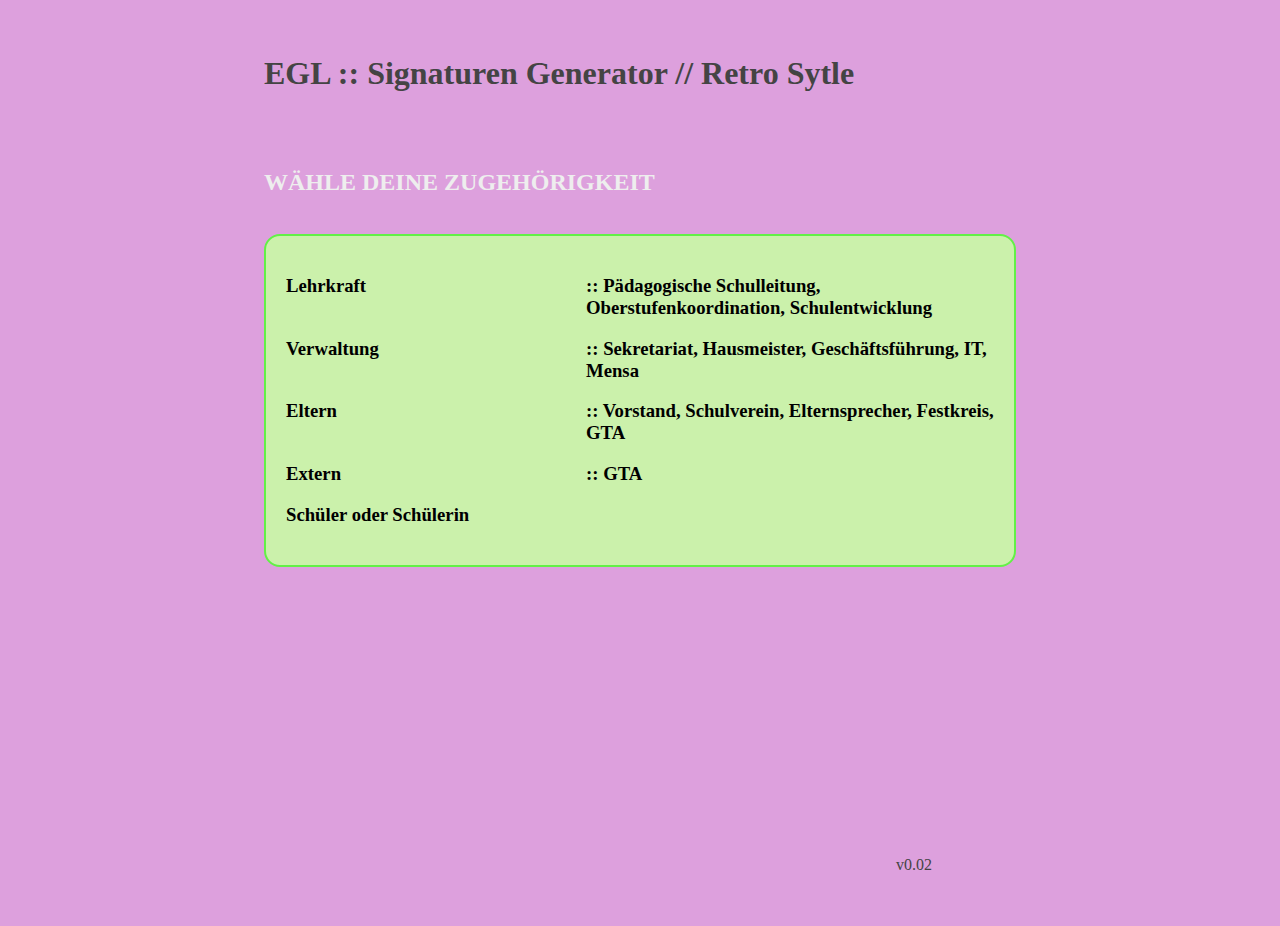
<file: index.html>
<!DOCTYPE html>
<html lang="en">
<head>
    <meta charset="UTF-8">
    <title>EGL Signaturen</title>
    <link rel="stylesheet" href="style.css">
    <script></script>
</head>
<body>
    <div class="container">
            <h1 style="color: #444;">EGL :: Signaturen Generator // Retro Sytle</h1>
            <br>
            <br>
            <h2 style="color: #EEE;">WÄHLE DEINE ZUGEHÖRIGKEIT</h2>
            <br>
            <div class="hidden3">
            <h3><a href="sig-lehrkraft.html"><span class="main-term">Lehrkraft</span><span class="sub-term">:: Pädagogische Schulleitung, Oberstufenkoordination, Schulentwicklung </span></a></h3>
            <h3><a href="sig-verwaltung.html"><span class="main-term">Verwaltung</span><span class="sub-term">:: Sekretariat, Hausmeister, Geschäftsführung, IT, Mensa</span></a></h3>
            <h3><a href="sig-eltern.html"><span class="main-term">Eltern</span><span class="sub-term">:: Vorstand, Schulverein, Elternsprecher, Festkreis, GTA</span></a></h3>
            <h3><a href="sig-extern.html"><span class="main-term">Extern</span><span class="sub-term">:: GTA</span></a></h3>
            <h3><a href="sig-sus.html"><span class="main-term">Schüler oder Schülerin</span><span class="sub-term"></span></a></h3>
        </div>
        <footer>
            <p style="color: #444;">v0.02</p>
        </footer>
    </div>
</body>
</html>
</file>
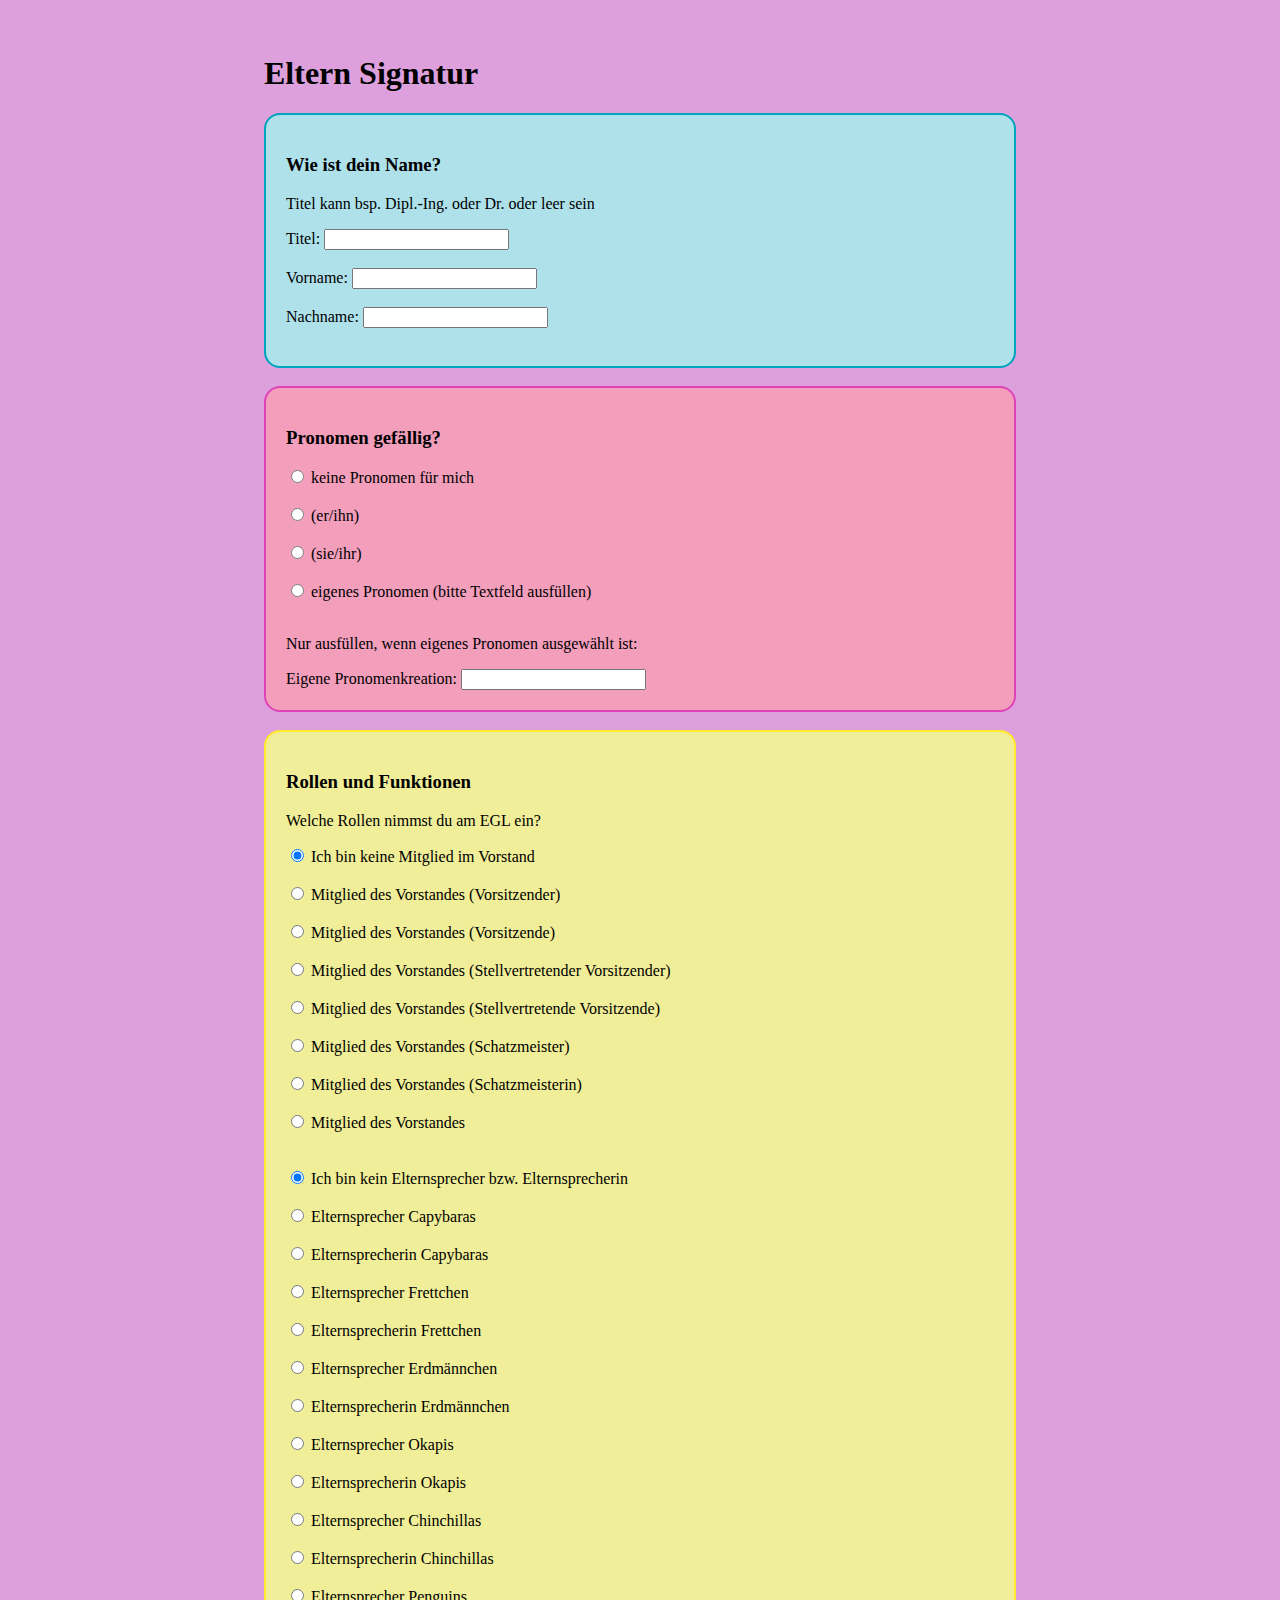
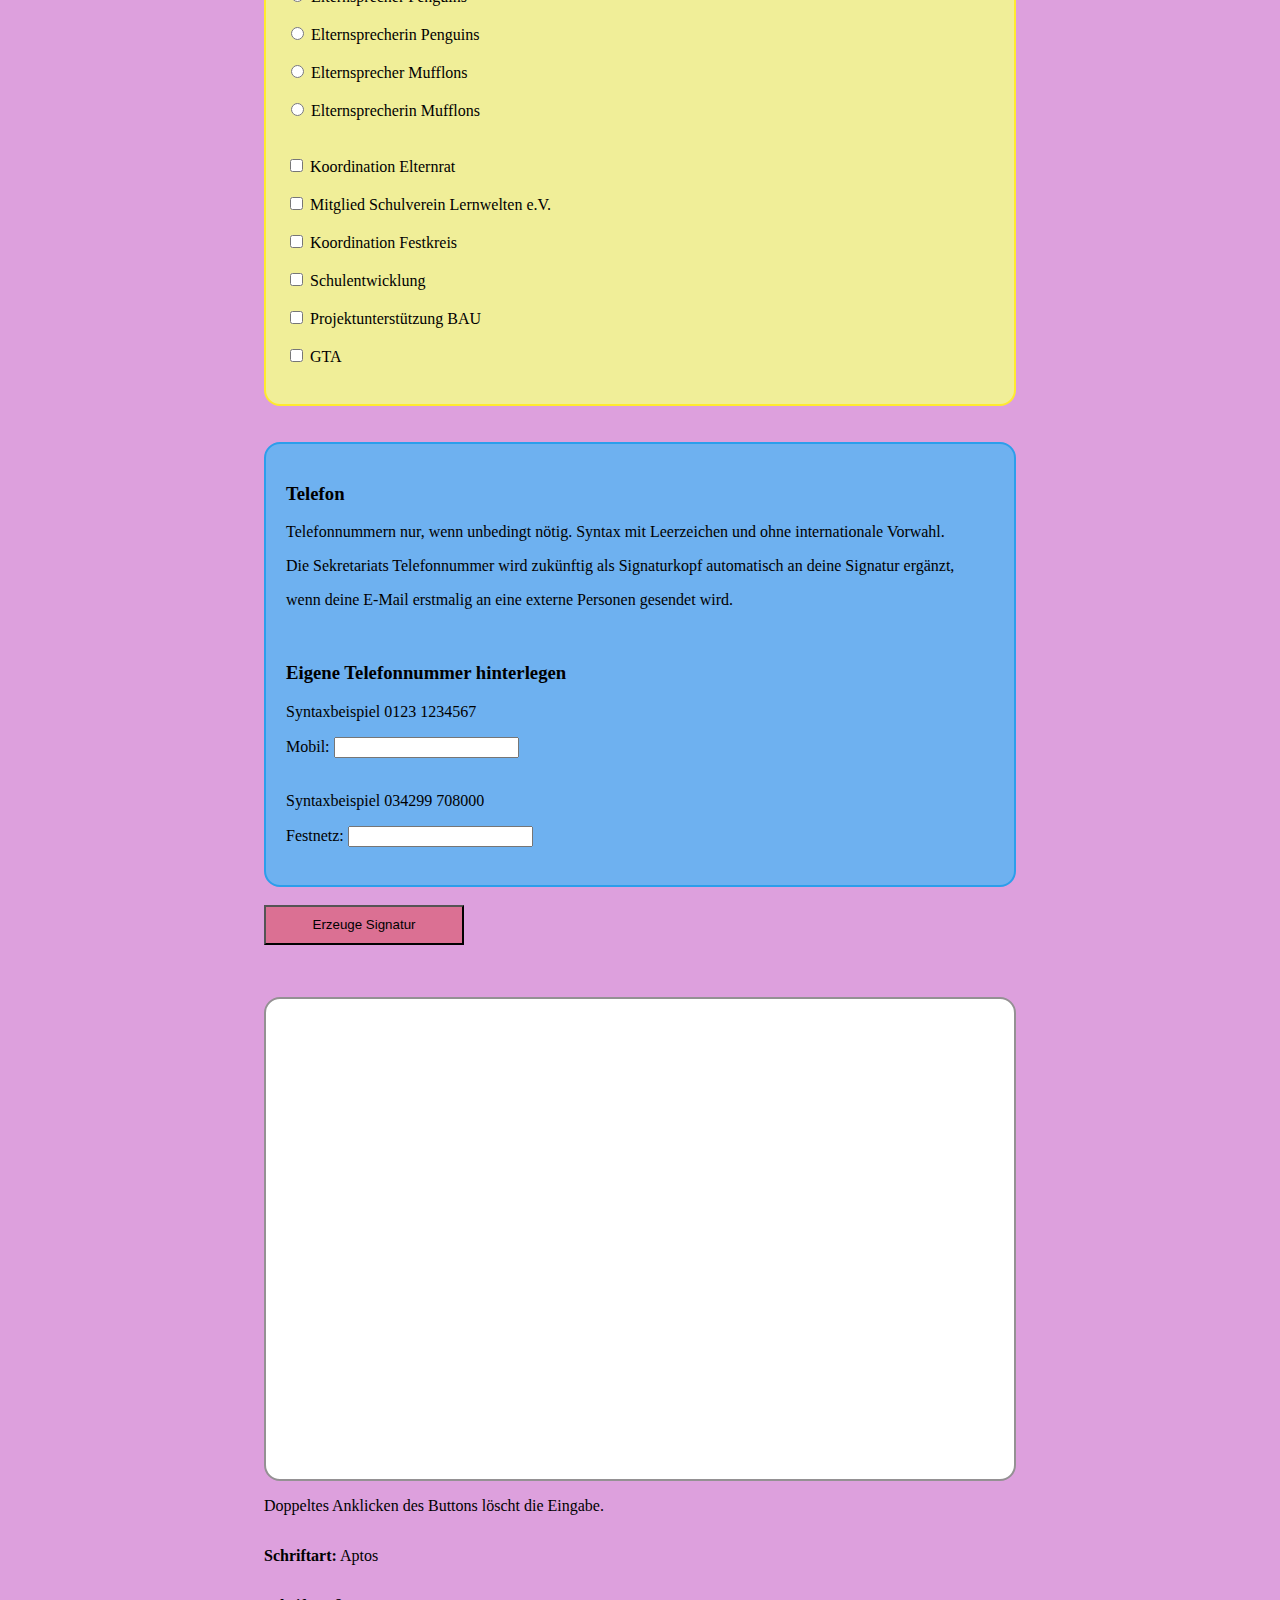
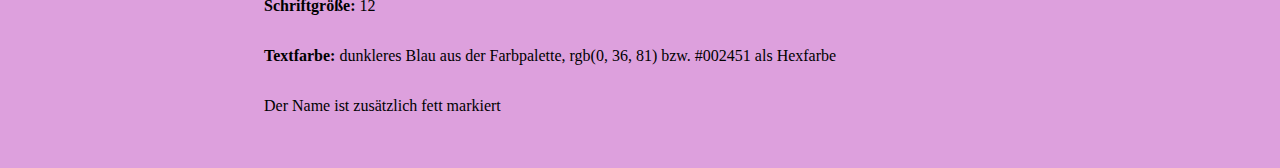
<file: sig-eltern.html>
<!DOCTYPE html>
<html lang="en">
<head>
    <meta charset="UTF-8">
    <title>Eltern :: Signaturen</title>
    <link rel="stylesheet" href="style.css">
    
</head>
<body>

<h1>Eltern Signatur</h1>
<form >
    <div class="hidden">
        <h3>Wie ist dein Name?</h3>
    <div>
        <p>Titel kann bsp. Dipl.&#45;Ing. oder Dr. oder leer sein</p>
        <label for="titel">Titel:</label>
        <input type="text" id="titel" name="titel"><br><br>
    </div>
    <div>
    <label for="vorname">Vorname:</label>
    <input type="text" id="vorname" name="vorname" required><br><br>
    </div>
    <div>
    <label for="nachname">Nachname:</label>
    <input type="text" id="nachname" name="nachname" required><br><br>
</div>
</div>
<br>
<div class="hidden4">
    <h3>Pronomen gefällig?</h3>
    <!-- keinePronomen -->
    <input type="radio" id="keinePronomen" name="pronomen" value="keinePronomen">
    <label for="keinePronomen">keine Pronomen für mich</label><br><br>
    <!-- malePronomen  -->
    <input type="radio" id="malePronomen" name="pronomen" value="malePronomen">
    <label for="malePronomen">(er/ihn)</label><br><br>
    <!-- femalePronomen -->
    <input type="radio" id="femalePronomen" name="pronomen" value="femalePronomen">
    <label for="femalePronomen">(sie/ihr)</label><br><br>
    <!-- eigenePronomen -->
    <input type="radio" id="ownPronomen" name="pronomen" value="ownPronomen">
    <label for="ownPronomen">eigenes Pronomen (bitte Textfeld ausfüllen)</label><br><br>
    <p>Nur ausfüllen, wenn eigenes Pronomen ausgewählt ist:</p>
    <label for="eigenesPronomen">Eigene Pronomenkreation:</label>
    <input type="text" id="eigenesPronomen" name="eigenesPronomen">
    

</div>
<br>

<div class="hidden2">
    <h3>Rollen und Funktionen</h3>
    <p>Welche Rollen nimmst du am EGL ein?</p> 
    <input type="radio" id="vorstand-none" name="vorstand" value="vorstand" value="vorstand-none" checked>
    <label for="vorstand-none">Ich bin keine Mitglied im Vorstand</label><br><br> 
    <input type="radio" id="vorstand-vorsitzender-m" name="vorstand" value="vorstand-vorsitzender-m">
    <label for="vorstand-vorsitzender-m">Mitglied des Vorstandes (Vorsitzender)</label><br><br>
    <input type="radio" id="vorstand-vorsitzender-w" name="vorstand" value="vorstand-vorsitzender-w">
    <label for="vorstand-vorsitzender-w">Mitglied des Vorstandes (Vorsitzende)</label><br><br> 
    <input type="radio" id="vorstand-stell-vorsitzender-m" name="vorstand" value="vorstand-stell-vorsitzender-m">
    <label for="vorstand-stell-vorsitzender-m">Mitglied des Vorstandes (Stellvertretender Vorsitzender)</label><br><br>   
    <input type="radio" id="vorstand-stell-vorsitzender-w" name="vorstand" value="vorstand-stell-vorsitzender-w">
    <label for="vorstand-stell-vorsitzender-w">Mitglied des Vorstandes (Stellvertretende Vorsitzende)</label><br><br>
    <input type="radio" id="vorstand-schatzmeister-m" name="vorstand" value="vorstand-schatzmeister-m">
    <label for="vorstand-schatzmeister-m">Mitglied des Vorstandes (Schatzmeister)</label><br><br>    
    <input type="radio" id="vorstand-schatzmeister-w" name="vorstand" value="vorstand-schatzmeister-w">
    <label for="vorstand-schatzmeister-w">Mitglied des Vorstandes (Schatzmeisterin)</label><br><br>  
    <input type="radio" id="vorstand-default" name="vorstand" value="vorstand" value="vorstand-default">
    <label for="vorstand-default">Mitglied des Vorstandes</label><br><br>   
      <br>
    
    <input type="radio" id="elternsprecher-none" name="elternsprecher" value="elternsprecher-none" checked>
    <label for="elternsprecher-none">Ich bin kein Elternsprecher bzw. Elternsprecherin</label><br><br>
    <input type="radio" id="elternsprecher-capybaras-m" name="elternsprecher" value="elternsprecher-capybaras-m">
    <label for="elternsprecher-capybaras-m">Elternsprecher Capybaras</label><br><br>
    <input type="radio" id="elternsprecher-capybaras-w" name="elternsprecher" value="elternsprecher-capybaras-w">
    <label for="elternsprecher-capybaras-w">Elternsprecherin Capybaras</label><br><br>
    <input type="radio" id="elternsprecher-frettchen-m" name="elternsprecher" value="elternsprecher-frettchen-m">
    <label for="elternsprecher-frettchen-m">Elternsprecher Frettchen</label><br><br>
    <input type="radio" id="elternsprecher-frettchen-w" name="elternsprecher" value="elternsprecher-frettchen-w">
    <label for="elternsprecher-frettchen-w">Elternsprecherin Frettchen</label><br><br>
    <input type="radio" id="elternsprecher-erdmaennchen-m" name="elternsprecher" value="elternsprecher-erdmaennchen-m">
    <label for="elternsprecher-erdmaennchen-m">Elternsprecher Erdmännchen</label><br><br>
    <input type="radio" id="elternsprecher-erdmaennchen-w" name="elternsprecher" value="elternsprecher-erdmaennchen-w">
    <label for="elternsprecher-erdmaennchen-w">Elternsprecherin Erdmännchen</label><br><br>
    <input type="radio" id="elternsprecher-okapis-m" name="elternsprecher" value="elternsprecher-okapis-m">
    <label for="elternsprecher-okapis-m">Elternsprecher Okapis</label><br><br>
    <input type="radio" id="elternsprecher-okapis-w" name="elternsprecher" value="elternsprecher-okapis-w">
    <label for="elternsprecher-okapis-w">Elternsprecherin Okapis</label><br><br>
    <input type="radio" id="elternsprecher-chinchillas-m" name="elternsprecher" value="elternsprecher-chinchillas-m">
    <label for="elternsprecher-chinchillas-m">Elternsprecher Chinchillas</label><br><br>
    <input type="radio" id="elternsprecher-chinchillas-w" name="elternsprecher" value="elternsprecher-chinchillas-w">
    <label for="elternsprecher-chinchillas-w">Elternsprecherin Chinchillas</label><br><br>
    <input type="radio" id="elternsprecher-penguins-m" name="elternsprecher" value="elternsprecher-penguins-m">
    <label for="elternsprecher-penguins-m">Elternsprecher Penguins</label><br><br>
    <input type="radio" id="elternsprecher-penguins-w" name="elternsprecher" value="elternsprecher-penguins-w">
    <label for="elternsprecher-penguins-w">Elternsprecherin Penguins</label><br><br>
    <input type="radio" id="elternsprecher-mufflons-m" name="elternsprecher" value="elternsprecher-mufflons-m">
    <label for="elternsprecher-mufflons-m">Elternsprecher Mufflons</label><br><br>
    <input type="radio" id="elternsprecher-mufflons-w" name="elternsprecher" value="elternsprecher-mufflons-w">
    <label for="elternsprecher-mufflons-w">Elternsprecherin Mufflons</label><br><br>
    <br>

    <input type="checkbox" id="koordinationElternrat" name="koordinationElternrat">
    <label for="koordinationElternrat">Koordination Elternrat</label><br><br>
    
    <input type="checkbox" id="vereinsmitglied" name="vereinsmitglied">
    <label for="vereinsmitglied">Mitglied Schulverein Lernwelten e.V.</label><br><br>

    <input type="checkbox" id="festkreis" name="festkreis">
    <label for="vorstand">Koordination Festkreis</label><br><br>
    <input type="checkbox" id="schulentwicklung" name="schulentwicklung">
    <label for="schulentwicklung">Schulentwicklung</label><br><br>
    <input type="checkbox" id="bau" name="bau">
    <label for="bau">Projektunterstützung BAU</label><br><br>
    <input type="checkbox" id="gta" name="gta">
    <label for="gta">GTA</label><br><br>
</div>
<br>
<br>
<div class="hidden6">
    <div>
        <h3>Telefon</h3>
        <p>Telefonnummern nur, wenn unbedingt nötig. Syntax mit Leerzeichen und ohne internationale Vorwahl.</p>
        <p>Die Sekretariats Telefonnummer wird zukünftig als Signaturkopf automatisch an deine Signatur ergänzt,</p>
        <p>wenn deine E-Mail erstmalig an eine externe Personen gesendet wird.</p>
        <p><br></p>
        <h3>Eigene Telefonnummer hinterlegen</h3>
        <p>Syntaxbeispiel 0123 1234567</p>
        <label for="mobil">Mobil:</label>
        <input type="text" id="mobil" name="mobil"><br><br>
    </div>
    <div>
        <p>Syntaxbeispiel 034299 708000</p>
    <label for="festnetz">Festnetz:</label>
    <input type="text" id="festnetz" name="festnetz"><br><br>
    </div>
    <div>
</div>
</div>
<br>
</form>

<button onclick="genSignatur()" style="height: 40px; width: 200px; background-color: palevioletred;">Erzeuge Signatur</button><br><br>
<div class="hidden5" style="height: 440px;">
    <p id="firstLine" style="color: rgb(0, 36, 81);">
    <strong id="firstLineName"></strong>
    <span id="firstLinePronomen"></span>
    <span id="lineVorstand"></span>
    <span id="lineKoordinationElternrat"></span>
    <span id="lineElternsprecher"></span>
    <span id="lineschulentwicklung"></span>
    <span id="linegta"></span>
    <span id="linebau"></span>
    <span id="linefestkreis"></span>
    <span id="linevereinsmitglied"></span>
    <span id="lineFestnetz"></span>
    <span id="lineMobil"></span>

</p>
</div>

<p>Doppeltes Anklicken des Buttons löscht die Eingabe.</p>
<p><b>Schriftart:</b> Aptos </p>
<p><b>Schriftgröße:</b> 12</p>
<p><b>Textfarbe:</b> dunkleres Blau aus der Farbpalette, rgb(0, 36, 81) bzw. #002451 als Hexfarbe</p>
<p>Der Name ist zusätzlich fett markiert</p>
<!-- for more space to bottom -->
<div style="margin-bottom: 5%; background-color: aquamarine;"></div>

<script>
    function genSignatur(){
        console.log('function called');
        var firstLineName = document.getElementById("firstLineName");
        var firstLinePronomen = document.getElementById("firstLinePronomen");
        var lineFestnetz = document.getElementById("lineFestnetz");
        var lineMobil = document.getElementById("lineMobil");
        var lineVorstand = document.getElementById("lineVorstand");
        var lineschulentwicklung = document.getElementById("lineschulentwicklung");
        var linegta = document.getElementById("linegta");
        var linebau = document.getElementById("linebau");
        var linevereinsmitglied = document.getElementById("linevereinsmitglied");
        var linefestkreis = document.getElementById("linefestkreis");
        var lineKoordinationElternrat = document.getElementById("lineKoordinationElternrat");
        var lineElternsprecher = document.getElementById("lineElternsprecher");




        if(firstLineName.innerHTML == ""){

         // NAME
            var titel = document.getElementById("titel").value;
            var vorname = document.getElementById("vorname").value;
            var nachname = document.getElementById("nachname").value;
            // document.write(vorname);
            console.log(titel);
            console.log(vorname);
            console.log(nachname);
        if(titel == ""){
            firstLineName.innerHTML = `${vorname} ${nachname}`;
        } else {
            firstLineName.innerHTML = `${titel} ${vorname} ${nachname}`;
        }

        // PRONOMEN
        var pronomen = document.getElementsByName('pronomen');
        var pronomenValue;
        for(var i = 0; i < pronomen.length; i++){
            if(pronomen[i].checked){
                pronomenValue = pronomen[i].value;
            }
        }
        console.log(pronomenValue);
        if(pronomenValue=="malePronomen"){
            console.log('er ihn');
            firstLinePronomen.innerHTML = " (er/ihn)";
        }
        if(pronomenValue=="femalePronomen"){
            console.log('female sie ihr');
            firstLinePronomen.innerHTML = " (sie/ihr)";
        }
        if(pronomenValue=="ownPronomen"){
            console.log('ownPronomen function');
            var eigenesPronomen = document.getElementById("eigenesPronomen").value;
            console.log(eigenesPronomen);
            firstLinePronomen.innerHTML = ` ${eigenesPronomen}`;
        }

        // VORSTAND
        var vorstand = document.getElementsByName('vorstand');
        var vorstandValue;
        for(var i=0; i < vorstand.length; i++){
            if(vorstand[i].checked) {
                vorstandValue = vorstand[i].value;
            }
        }
        console.log('VorstandsWert');
        console.log(vorstandValue);
        if(pronomenValue=="vorstand-none"){
            console.log('kein Vorstand');
            lineVorstand.innerHTML = "";
        }
        if(vorstandValue=="vorstand-vorsitzender-m"){
            lineVorstand.innerHTML = "<br>Mitglied des Vorstandes (Vorsitzender)";
        }
        if(vorstandValue=="vorstand-vorsitzender-w"){
            lineVorstand.innerHTML = "<br>Mitglied des Vorstandes (Vorsitzende)";
        }
        if(vorstandValue=="vorstand-stell-vorsitzender-m"){
            lineVorstand.innerHTML = "<br>Mitglied des Vorstandes (Stellvertretender Vorsitzender)";
        }
        if(vorstandValue=="vorstand-stell-vorsitzender-w"){
            lineVorstand.innerHTML = "<br>Mitglied des Vorstandes (Stellvertretende Vorsitzende)";
        }
        if(vorstandValue=="vorstand-schatzmeister-m"){
            lineVorstand.innerHTML = "<br>Mitglied des Vorstandes (Schatzmeister)";
        }
        if(vorstandValue=="vorstand-schatzmeister-w"){
            lineVorstand.innerHTML = "<br>Mitglied des Vorstandes (Schatzmeisterin)";
        }
        if(vorstandValue=="vorstand-default"){
            lineVorstand.innerHTML = "<br>Mitglied des Vorstandes";
        }

        // Elternsprecher
        var elternsprecher = document.getElementsByName('elternsprecher');
        var elternsprecherValue;
        for(var i=0; i < elternsprecher.length; i++){
            if(elternsprecher[i].checked) {
                elternsprecherValue = elternsprecher[i].value;
            }
        }
        console.log('elternsprecherWert');
        console.log(elternsprecherValue);
        if(elternsprecherValue=="elternsprecher-none"){
            console.log('kein Vorstand');
            lineElternsprecher.innerHTML = "";
        }
        if(elternsprecherValue=="elternsprecher-capybaras-m"){
            lineElternsprecher.innerHTML = "<br>Elternsprecher Capybaras";
        }
        if(elternsprecherValue=="elternsprecher-capybaras-w"){
            lineElternsprecher.innerHTML = "<br>Elternsprecherin Capybaras";
        }
        if(elternsprecherValue=="elternsprecher-frettchen-m"){
            lineElternsprecher.innerHTML = "<br>Elternsprecher Frettchen";
        }
        if(elternsprecherValue=="elternsprecher-frettchen-w"){
            lineElternsprecher.innerHTML = "<br>Elternsprecherin Frettchen";
        }
        if(elternsprecherValue=="elternsprecher-erdmaennchen-m"){
            lineElternsprecher.innerHTML = "<br>Elternsprecher Erdmännchen";
        }
        if(elternsprecherValue=="elternsprecher-erdmaennchen-w"){
            lineElternsprecher.innerHTML = "<br>Elternsprecherin Erdmännchen";
        }
        if(elternsprecherValue=="elternsprecher-okapis-m"){
            lineElternsprecher.innerHTML = "<br>Elternsprecher Okapis";
        }
        if(elternsprecherValue=="elternsprecher-okapis-w"){
            lineElternsprecher.innerHTML = "<br>Elternsprecherin Okapis";
        }
        if(elternsprecherValue=="elternsprecher-chinchillas-m"){
            lineElternsprecher.innerHTML = "<br>Elternsprecher Chinchillas";
        }
        if(elternsprecherValue=="elternsprecher-chinchillas-w"){
            lineElternsprecher.innerHTML = "<br>Elternsprecherin Chinchillas";
        }
        if(elternsprecherValue=="elternsprecher-penguins-m"){
            lineElternsprecher.innerHTML = "<br>Elternsprecher Penguins";
        }
        if(elternsprecherValue=="elternsprecher-penguins-w"){
            lineElternsprecher.innerHTML = "<br>Elternsprecherin Penguins";
        }
        if(elternsprecherValue=="elternsprecher-mufflons-m"){
            lineElternsprecher.innerHTML = "<br>Elternsprecher Mufflons";
        }
        if(elternsprecherValue=="elternsprecher-mufflons-w"){
            lineElternsprecher.innerHTML = "<br>Elternsprecherin Mufflons";
        }


        // ROLLEN
        // koordinationElternrat Koordination Elternrat
        if(document.getElementById("koordinationElternrat").checked){
            console.log('finde elternrat koordination');
            lineKoordinationElternrat.innerHTML = "<br>Koordination Elternrat";
        }
        // vereinsmitglied Schulentwicklung
        if(document.getElementById("vereinsmitglied").checked){
            linevereinsmitglied.innerHTML = "<br>Mitglied Schulverein Lernwelten e.V.";
        }
        // schulentwicklung Schulentwicklung
        if(document.getElementById("schulentwicklung").checked){
            lineschulentwicklung.innerHTML = "<br>Schulentwicklung";
        }
        // gta GTA
        if(document.getElementById("gta").checked){
            linegta.innerHTML = "<br>GTA";
        }
        // bau Projektsteuerung BAU
        if(document.getElementById("bau").checked){
            linebau.innerHTML = "<br>Projektunterstützung BAU";
        }
        // festkreis Koordination Festkreis
        if(document.getElementById("festkreis").checked){
            linefestkreis.innerHTML = "<br>Koordination Festkreis";
        }

       
        // TELEFON
        // Festnetz
        var festnetz = document.getElementById("festnetz").value;
        if(festnetz != ""){
            lineFestnetz.innerHTML = `<br>Telefon ${festnetz}`;
        }
        // Mobil
        var mobil = document.getElementById("mobil").value;
        if(mobil != ""){
            lineMobil.innerHTML = `<br>Mobil ${mobil}`;
        }




    } else {
        console.log('clear inner HTML');
        firstLineName.innerHTML = "";
        firstLinePronomen.innerHTML = "";
        lineFestnetz.innerHTML = "";
        lineMobil.innerHTML = "";
        lineVorstand.innerHTML = "";
        lineschulentwicklung.innerHTML = "";
        linegta.innerHTML = "";
        linefestkreis.innerHTML = "";
        linebau.innerHTML = "";
        linevereinsmitglied.innerHTML = "";
        lineKoordinationElternrat.innerHTML = "";
        lineElternsprecher.innerHTML = "";
        lineFestnetz.innerHTML = "";
        lineMobil.innerHTML = "";
    }

    }
</script>

</body>
</html>
</file>
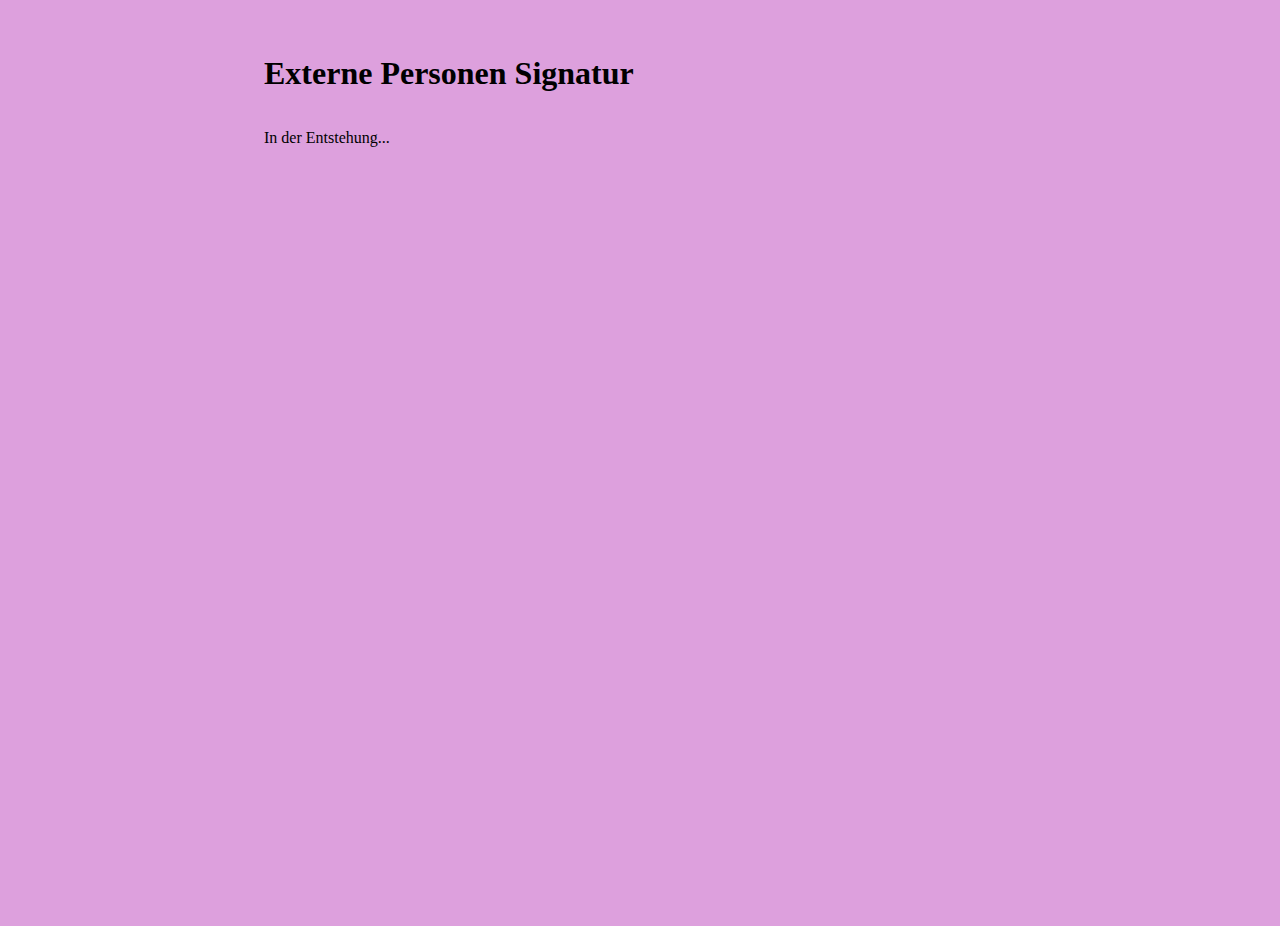
<file: sig-extern.html>
<!DOCTYPE html>
<html lang="en">
<head>
    <meta charset="UTF-8">
    <title>Extern :: Signaturen</title>
    <link rel="stylesheet" href="style.css">
</head>
<body>

<h1>Externe Personen Signatur</h1>
<p>In der Entstehung...</p>
</body>
</html>
</file>
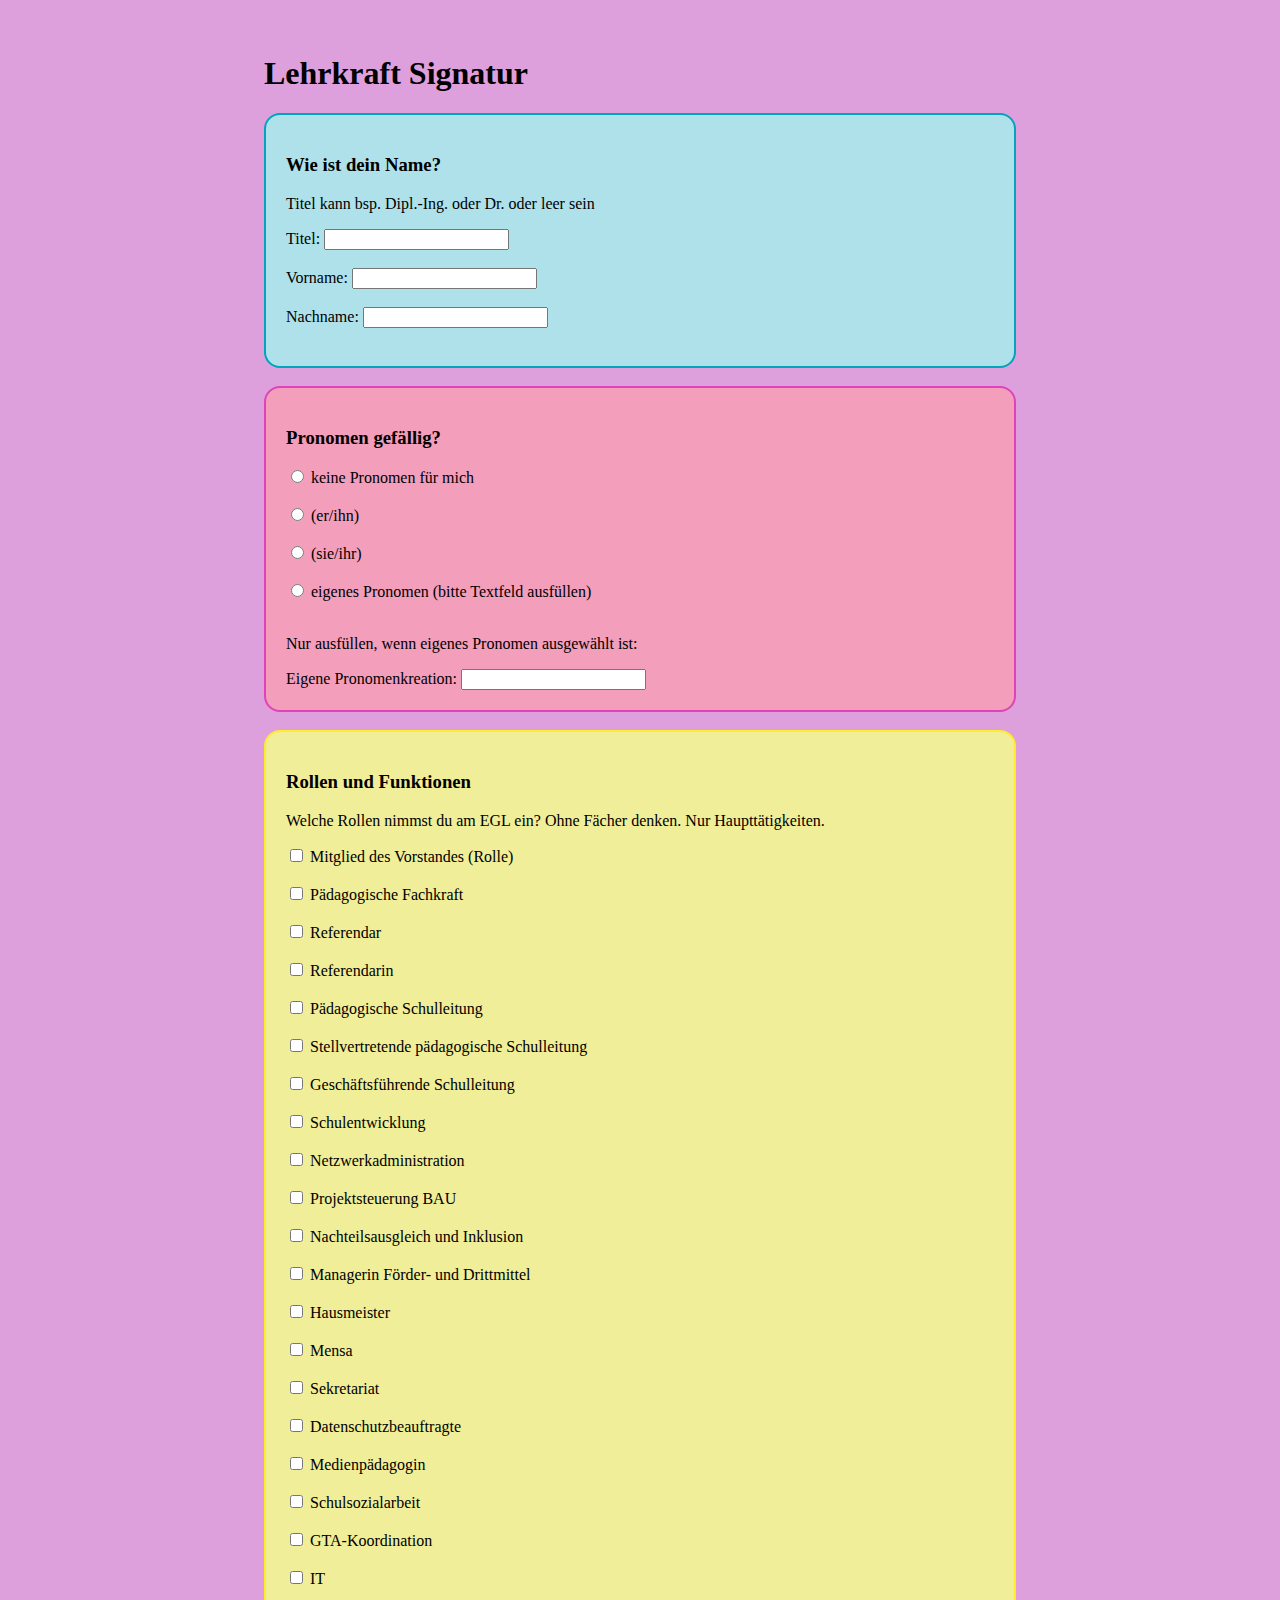
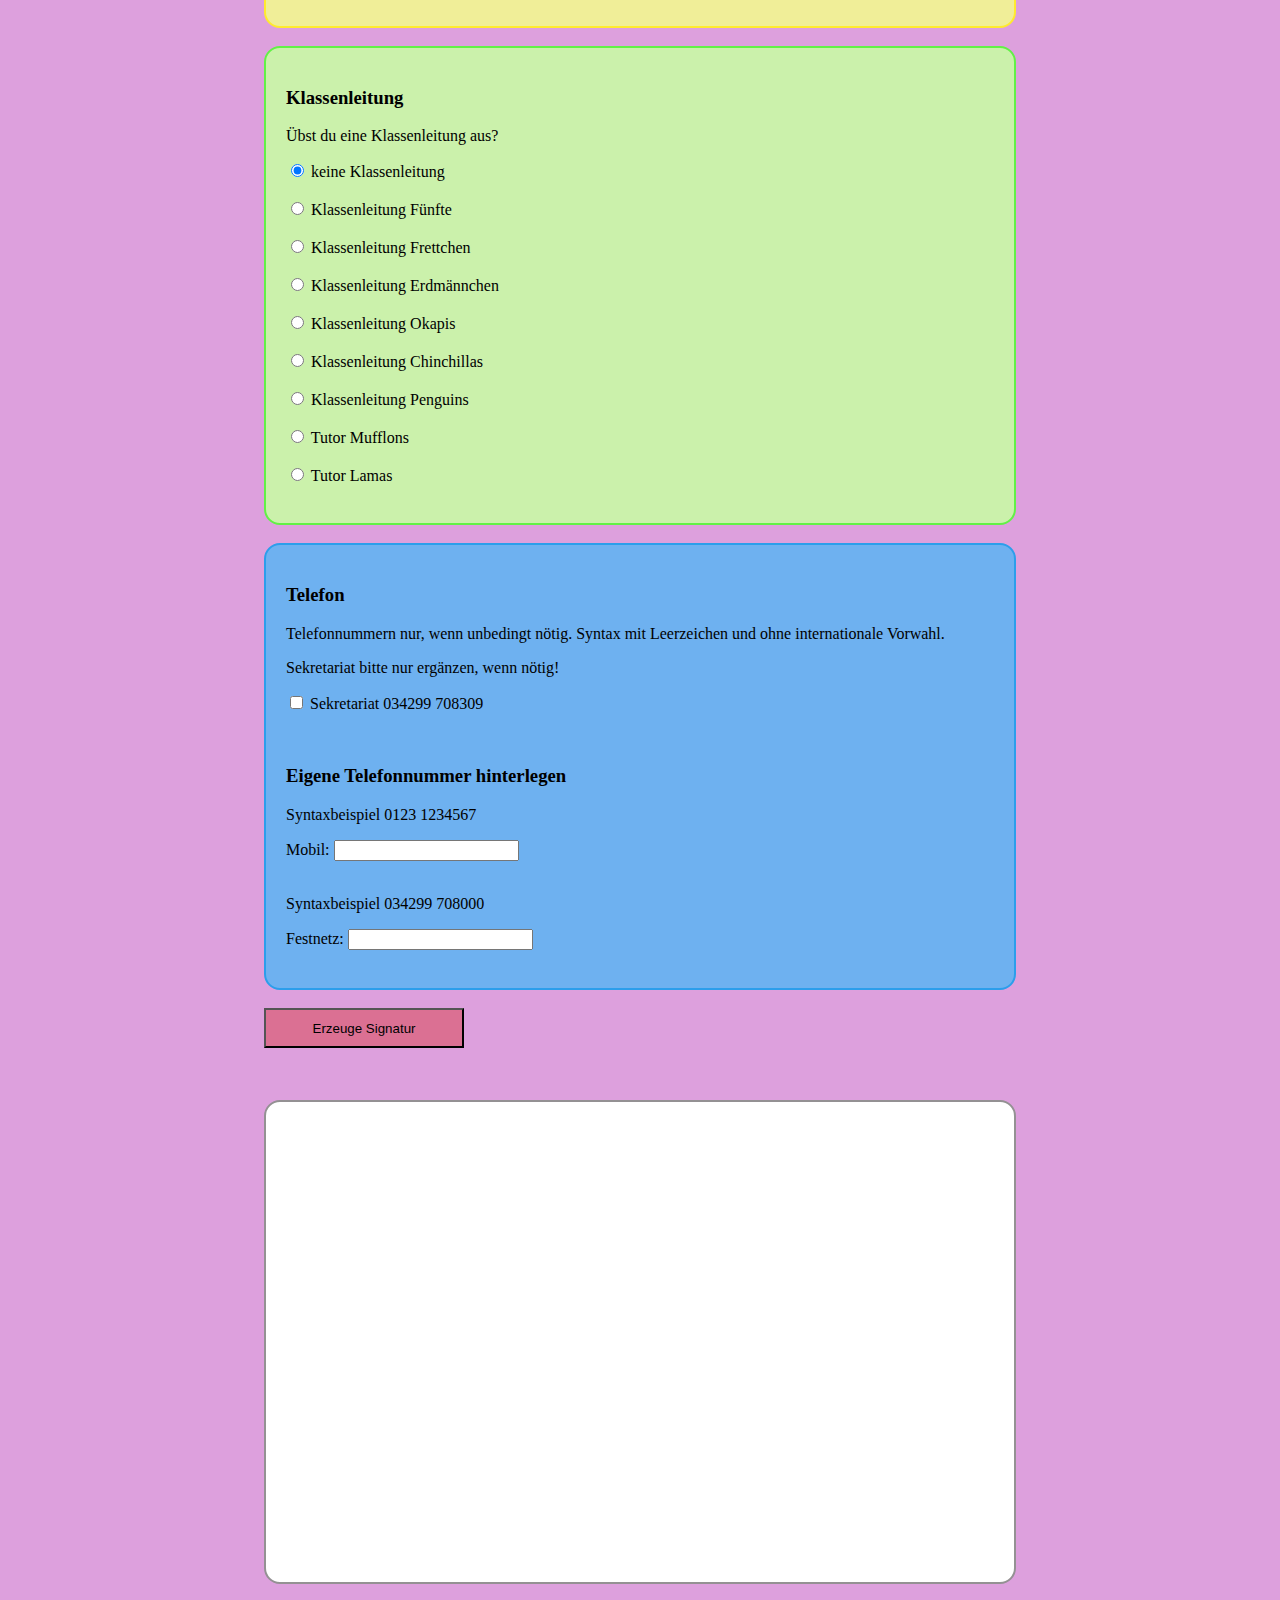
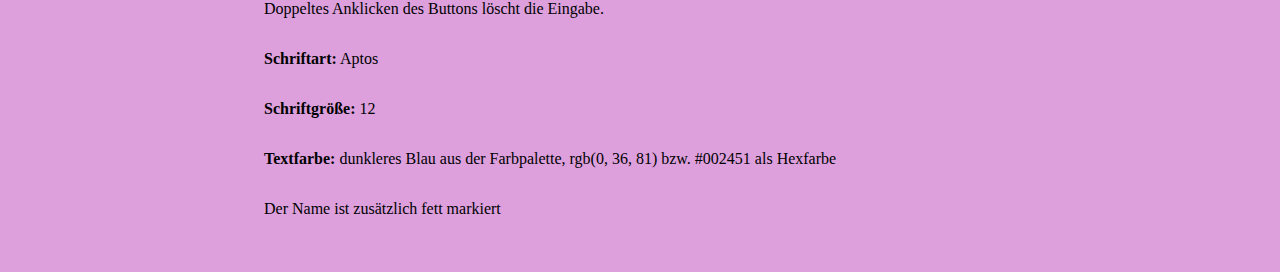
<file: sig-lehrkraft.html>
<!DOCTYPE html>
<html lang="en">
<head>
    <meta charset="UTF-8">
    <title>Lehrkraft :: Signaturen</title>
    <link rel="stylesheet" href="style.css">
    
</head>
<body>

<h1>Lehrkraft Signatur</h1>
<form >
    <div class="hidden">
        <h3>Wie ist dein Name?</h3>
    <div>
        <p>Titel kann bsp. Dipl.&#45;Ing. oder Dr. oder leer sein</p>
        <label for="titel">Titel:</label>
        <input type="text" id="titel" name="titel"><br><br>
    </div>
    <div>
    <label for="vorname">Vorname:</label>
    <input type="text" id="vorname" name="vorname" required><br><br>
    </div>
    <div>
    <label for="nachname">Nachname:</label>
    <input type="text" id="nachname" name="nachname" required><br><br>
</div>
</div>
<br>
<div class="hidden4">
    <h3>Pronomen gefällig?</h3>
    <!-- keinePronomen -->
    <input type="radio" id="keinePronomen" name="pronomen" value="keinePronomen">
    <label for="keinePronomen">keine Pronomen für mich</label><br><br>
    <!-- malePronomen  -->
    <input type="radio" id="malePronomen" name="pronomen" value="malePronomen">
    <label for="malePronomen">(er/ihn)</label><br><br>
    <!-- femalePronomen -->
    <input type="radio" id="femalePronomen" name="pronomen" value="femalePronomen">
    <label for="femalePronomen">(sie/ihr)</label><br><br>
    <!-- eigenePronomen -->
    <input type="radio" id="ownPronomen" name="pronomen" value="ownPronomen">
    <label for="ownPronomen">eigenes Pronomen (bitte Textfeld ausfüllen)</label><br><br>
    <p>Nur ausfüllen, wenn eigenes Pronomen ausgewählt ist:</p>
    <label for="eigenesPronomen">Eigene Pronomenkreation:</label>
    <input type="text" id="eigenesPronomen" name="eigenesPronomen">
    

</div>
<br>
<!-- GTA-Koordination -->
 <!-- IT -->

<div class="hidden2">
    <h3>Rollen und Funktionen</h3>
    <p>Welche Rollen nimmst du am EGL ein? Ohne Fächer denken. Nur Haupttätigkeiten.</p>
    <input type="checkbox" id="vorstand" name="vorstand">
    <label for="vorstand">Mitglied des Vorstandes (Rolle)</label><br><br>
    <input type="checkbox" id="paedagogin" name="paedagogin">
    <label for="paedagogin">Pädagogische Fachkraft</label><br><br>
    <input type="checkbox" id="referendar" name="referendar">
    <label for="referendar">Referendar</label><br><br>
    <input type="checkbox" id="referendarin" name="referendarin">
    <label for="referendarin">Referendarin</label><br><br>
    <input type="checkbox" id="paedagogischeSchulleitung" name="paedagogischeSchulleitung">
    <label for="paedagogischeSchulleitung">Pädagogische Schulleitung</label><br><br>
    <input type="checkbox" id="stellpaedagogischeSchulleitung" name="stellpaedagogischeSchulleitung">
    <label for="stellpaedagogischeSchulleitung">Stellvertretende pädagogische Schulleitung</label><br><br>
    <input type="checkbox" id="gesSchulleitung" name="gesSchulleitung">
    <label for="gesSchulleitung">Geschäftsführende Schulleitung</label><br><br>
    <input type="checkbox" id="schulentwicklung" name="schulentwicklung">
    <label for="schulentwicklung">Schulentwicklung</label><br><br>
    <input type="checkbox" id="netzwerk" name="netzwerk">
    <label for="netzwerk">Netzwerkadministration</label><br><br>
    <input type="checkbox" id="bau" name="bau">
    <label for="bau">Projektsteuerung BAU</label><br><br>
    <input type="checkbox" id="inklusion" name="inklusion">
    <label for="bau">Nachteilsausgleich und Inklusion</label><br><br>
    <input type="checkbox" id="dritt" name="dritt">
    <label for="dritt">Managerin Förder- und Drittmittel</label><br><br>
    <input type="checkbox" id="hausmeister" name="hausmeister">
    <label for="hausmeister">Hausmeister</label><br><br>
    <input type="checkbox" id="mensa" name="mensa">
    <label for="mensa">Mensa</label><br><br>
    <input type="checkbox" id="sekretariat" name="sekretariat">
    <label for="sekretariat">Sekretariat</label><br><br>
    <input type="checkbox" id="datenschutz" name="datenschutz">
    <label for="datenschutz">Datenschutzbeauftragte</label><br><br>
    <input type="checkbox" id="medienpae" name="medienpae">
    <label for="medienpae">Medienpädagogin</label><br><br>
    <input type="checkbox" id="schulsozial" name="schulsozial">
    <label for="schulsozial">Schulsozialarbeit</label><br><br>
    <input type="checkbox" id="gta" name="gta">
    <label for="gta">GTA-Koordination</label><br><br>
    <input type="checkbox" id="it" name="it">
    <label for="it">IT</label><br><br>
</div>
<br>
<div class="hidden3">
    <h3>Klassenleitung</h3>
    <p>Übst du eine Klassenleitung aus?</p>
    <!-- keine Klassenleitung -->
    <input type="radio" id="keineKlassenleitung" name="klassenleitung" value="keine Klassenleitung" checked="checked">
    <label for="keineKlassenleitung">keine Klassenleitung</label><br><br>
    <!-- 5 Klasse  -->
    <input type="radio" id="KlassenleitungFuenfte" name="klassenleitung" value="Klassenleitung Fünfte">
    <label for="KlassenleitungFuenfte">Klassenleitung Fünfte</label><br><br>
    <!-- 6 Klasse Frettchen -->
    <input type="radio" id="KlassenleitungFrettchen" name="klassenleitung" value="Klassenleitung Frettchen">
    <label for="KlassenleitungFrettchen">Klassenleitung Frettchen</label><br><br>
    <!-- 7 Klasse Erdmännchen -->
    <input type="radio" id="KlassenleitungErdmaennchen" name="klassenleitung" value="Klassenleitung Erdmännchen">
    <label for="KlassenleitungErdmaennchen">Klassenleitung Erdmännchen</label><br><br>
    <!-- 8 Klasse Okapis  -->
    <input type="radio" id="KlassenleitungOkapis" name="klassenleitung" value="Klassenleitung Okapis">
    <label for="KlassenleitungOkapis">Klassenleitung Okapis</label><br><br>
    <!-- 9 Klasse Chinchillas -->
    <input type="radio" id="KlassenleitungChinchillas" name="klassenleitung" value="Klassenleitung Chinchillas">
    <label for="KlassenleitungChinchillas">Klassenleitung Chinchillas</label><br><br>
    <!-- 10 Klasse Penguins -->
    <input type="radio" id="KlassenleitungPenguins" name="klassenleitung" value="Klassenleitung Penguins">
    <label for="KlassenleitungPenguins">Klassenleitung Penguins</label><br><br>
    <!-- 11 Klasse Mufflons -->
    <input type="radio" id="KlassenleitungMufflons" name="klassenleitung" value="Tutor Mufflons">
    <label for="KlassenleitungMufflons">Tutor Mufflons</label><br><br>
    <!-- 12 Klasse Lamas -->
    <input type="radio" id="KlassenleitungLamas" name="klassenleitung" value="Tutor Lamas">
    <label for="KlassenleitungLamas">Tutor Lamas</label><br><br>
</div>
</div>
<br>
<div class="hidden6">
    <div>
        <h3>Telefon</h3>
        <p>Telefonnummern nur, wenn unbedingt nötig. Syntax mit Leerzeichen und ohne internationale Vorwahl.</p>
        <p>Sekretariat bitte nur ergänzen, wenn nötig!</p>
        <input type="checkbox" id="telsek" name="telsek">
        <label for="telsek">Sekretariat 034299 708309</label><br>
        <p><br></p>
        <h3>Eigene Telefonnummer hinterlegen</h3>
        <p>Syntaxbeispiel 0123 1234567</p>
        <label for="mobil">Mobil:</label>
        <input type="text" id="mobil" name="mobil"><br><br>
    </div>
    <div>
        <p>Syntaxbeispiel 034299 708000</p>
    <label for="festnetz">Festnetz:</label>
    <input type="text" id="festnetz" name="festnetz"><br><br>
    </div>
    <div>
</div>
</div>
<br>
</form>

<button onclick="genSignatur()" style="height: 40px; width: 200px; background-color: palevioletred;">Erzeuge Signatur</button><br><br>
<div class="hidden5" style="height: 440px;">
    <p id="firstLine" style="color: rgb(0, 36, 81);">
    <strong id="firstLineName"></strong>
    <span id="firstLinePronomen"></span>
    <span id="linePaedagoge"></span>
    <span id="lineVorstand"></span>
    <span id="lineReferendar"></span>
    <span id="lineReferendarin"></span>
    <span id="linepaedagogischeSchulleitung"></span>
    <span id="linestellpaedagogischeSchulleitung"></span>
    <span id="linegesSchulleitung"></span>
    <span id="lineKlassenleitung"></span>
    <span id="lineschulentwicklung"></span>
    <span id="linenetzwerk"></span>
    <span id="linegta"></span>
    <span id="lineit"></span>
    <span id="linebau"></span>
    <span id="lineinklusion"></span>
    <span id="linedritt"></span>
    <span id="linehausmeister"></span>
    <span id="linemensa"></span>
    <span id="linesekretariat"></span>
    <span id="linedatenschutz"></span>
    <span id="linemedienpae"></span>
    <span id="lineschulsozial"></span>
    <span id="linetelsek"></span>
    <span id="lineFestnetz"></span>
    <span id="lineMobil"></span>

</p>
</div>
<p>Doppeltes Anklicken des Buttons löscht die Eingabe.</p>
<p><b>Schriftart:</b> Aptos </p>
<p><b>Schriftgröße:</b> 12</p>
<p><b>Textfarbe:</b> dunkleres Blau aus der Farbpalette, rgb(0, 36, 81) bzw. #002451 als Hexfarbe</p>
<p>Der Name ist zusätzlich fett markiert</p>
<!-- for more space to bottom -->
<div style="margin-bottom: 5%; background-color: aquamarine;"></div>

<script>
    function genSignatur(){
        console.log('function called');
        var firstLineName = document.getElementById("firstLineName");
        var firstLinePronomen = document.getElementById("firstLinePronomen");
        var lineKlassenleitung = document.getElementById("lineKlassenleitung");
        var lineFestnetz = document.getElementById("lineFestnetz");
        var lineMobil = document.getElementById("lineMobil");
        var lineVorstand = document.getElementById("lineVorstand");
        var linePaedagoge = document.getElementById("linePaedagoge");
        var lineReferendar = document.getElementById("lineReferendar");
        var lineReferendarin = document.getElementById("lineReferendarin");
        var linepaedagogischeSchulleitung = document.getElementById("linepaedagogischeSchulleitung");
        var linestellpaedagogischeSchulleitung = document.getElementById("linestellpaedagogischeSchulleitung");
        var linegesSchulleitung = document.getElementById("linegesSchulleitung");
        var lineschulentwicklung = document.getElementById("lineschulentwicklung");
        var linenetzwerk = document.getElementById("linenetzwerk");
        var lineit = document.getElementById("lineit");
        var linegta = document.getElementById("linegta");
        var linebau = document.getElementById("linebau");
        var linebau = document.getElementById("lineinklusion");
        var linedritt = document.getElementById("linedritt");
        var linehausmeister = document.getElementById("linehausmeister");
        var linemensa = document.getElementById("linemensa");
        var linesekretariat = document.getElementById("linesekretariat");
        var linedatenschutz = document.getElementById("linedatenschutz");
        var linemedienpae = document.getElementById("linemedienpae");
        var lineschulsozial = document.getElementById("lineschulsozial");
        var linetelsek = document.getElementById("linetelsek");




        if(firstLineName.innerHTML == ""){

         // NAME
            var titel = document.getElementById("titel").value;
            var vorname = document.getElementById("vorname").value;
            var nachname = document.getElementById("nachname").value;
            // document.write(vorname);
            console.log(titel);
            console.log(vorname);
            console.log(nachname);
        if(titel == ""){
            firstLineName.innerHTML = `${vorname} ${nachname}`;
        } else {
            firstLineName.innerHTML = `${titel} ${vorname} ${nachname}`;
        }

        // PRONOMEN
        var pronomen = document.getElementsByName('pronomen');
        var pronomenValue;
        for(var i = 0; i < pronomen.length; i++){
            if(pronomen[i].checked){
                pronomenValue = pronomen[i].value;
            }
        }
        console.log(pronomenValue);
        if(pronomenValue=="malePronomen"){
            console.log('er ihn');
            firstLinePronomen.innerHTML = " (er/ihn)";
        }
        if(pronomenValue=="femalePronomen"){
            console.log('female sie ihr');
            firstLinePronomen.innerHTML = " (sie/ihr)";
        }
        if(pronomenValue=="ownPronomen"){
            console.log('ownPronomen function');
            var eigenesPronomen = document.getElementById("eigenesPronomen").value;
            console.log(eigenesPronomen);
            firstLinePronomen.innerHTML = ` ${eigenesPronomen}`;
        }

        // ROLLEN
        if(document.getElementById("vorstand").checked){
            lineVorstand.innerHTML = "<br>Mitglied des Vorstandes (Vorsitzender/Stellvertrende Vorsitzende/Schatzmeister)";
        }
        if(document.getElementById("paedagogin").checked){
            linePaedagoge.innerHTML = "<br>Pädagogische Fachkraft";
        }
        if(document.getElementById("referendar").checked){
            lineReferendar.innerHTML = "<br>Referendar";
        }
        if(document.getElementById("referendarin").checked){
            lineReferendarin.innerHTML = "<br>Referendarin";
        }

        // paedagogischeSchulleitung Pädagogische Schulleitung
        if(document.getElementById("paedagogischeSchulleitung").checked){
            linepaedagogischeSchulleitung.innerHTML = "<br>Pädagogische Schulleitung";
        }
        // stellpaedagogischeSchulleitung Stellvertretende pädagogische Schulleitung
        if(document.getElementById("stellpaedagogischeSchulleitung").checked){
            linestellpaedagogischeSchulleitung.innerHTML = "<br>Stellvertretende pädagogische Schulleitung";
        }
        // gesSchulleitung Geschäftsführende Schulleitung
        if(document.getElementById("gesSchulleitung").checked){
            linegesSchulleitung.innerHTML = "<br>Geschäftsführende Schulleitung";
        }
        // schulentwicklung Schulentwicklung
        if(document.getElementById("schulentwicklung").checked){
            lineschulentwicklung.innerHTML = "<br>Schulentwicklung";
        }
        // netzwerk Netzwerkadministration
        if(document.getElementById("netzwerk").checked){
            linenetzwerk.innerHTML = "<br>Netzwerkadministration";
        }
        // it IT
        if(document.getElementById("it").checked){
            lineit.innerHTML = "<br>IT";
        }
        // gta GTA-Koordination
        if(document.getElementById("gta").checked){
            linegta.innerHTML = "<br>GTA-Koordination";
        }
        // bau Projektsteuerung BAU
        if(document.getElementById("bau").checked){
            linebau.innerHTML = "<br>Projektsteuerung BAU";
        }
        // inklusion Nachteilsausgleich und Inklusion
        if(document.getElementById("inklusion").checked){
            linebau.innerHTML = "<br>Nachteilsausgleich und Inklusion";
        }
        // dritt Managerin Förder- und Drittmittel
        if(document.getElementById("dritt").checked){
            linedritt.innerHTML = "<br>Managerin Förder- und Drittmittel";
        }
        // hausmeister Hausmeister
        if(document.getElementById("hausmeister").checked){
            linehausmeister.innerHTML = "<br>Hausmeister";
        }
        // mensa Mensa
        if(document.getElementById("mensa").checked){
            linemensa.innerHTML = "<br>Mensa";
        }
        // sekretariat Sekretariat
        if(document.getElementById("sekretariat").checked){
            linesekretariat.innerHTML = "<br>Sekretariat";
        }
        // datenschutz Datenschutzbeauftragte
        if(document.getElementById("datenschutz").checked){
            linedatenschutz.innerHTML = "<br>Datenschutzbeauftragte";
        }
        // medienpae Medienpädagogin
        if(document.getElementById("medienpae").checked){
            linemedienpae.innerHTML = "<br>Medienpädagogin";
        }
        // schulsozial Schulsozialarbeit
        if(document.getElementById("schulsozial").checked){
            lineschulsozial.innerHTML = "<br>Schulsozialarbeit";
        }
        // KLASSENLEITUNG
        var klassenleitung = document.getElementsByName('klassenleitung');
        var klassenleitungValue;
        for(var i = 0; i < klassenleitung.length; i++){
            if(klassenleitung[i].checked){
                klassenleitungValue = klassenleitung[i].value;
            }
        }
        console.log(klassenleitungValue);
        if(klassenleitungValue != "keine Klassenleitung"){
            lineKlassenleitung.innerHTML = `<br>${klassenleitungValue}`;
        }
        // TELEFON
        // telsek
        if(document.getElementById("telsek").checked){
            linetelsek.innerHTML = "<br>Sekretariat 034299 708309";
        }
        // Festnetz
        var festnetz = document.getElementById("festnetz").value;
        if(festnetz != ""){
            lineFestnetz.innerHTML = `<br>Telefon ${festnetz}`;
        }
        // Mobil
        var mobil = document.getElementById("mobil").value;
        if(mobil != ""){
            lineMobil.innerHTML = `<br>Mobil ${mobil}`;
        }




    } else {
        console.log('clear inner HTML');
        firstLineName.innerHTML = "";
        firstLinePronomen.innerHTML = "";
        lineKlassenleitung.innerHTML = "";
        lineFestnetz.innerHTML = "";
        lineMobil.innerHTML = "";
        lineVorstand = "";
        linePaedagoge.innerHTML = "";
        lineReferendar.innerHTML = "";
        lineReferendarin.innerHTML = "";
        linepaedagogischeSchulleitung.innerHTML = "";
        linestellpaedagogischeSchulleitung.innerHTML = "";
        linegesSchulleitung.innerHTML = "";
        lineschulentwicklung.innerHTML = "";
        linenetzwerk.innerHTML = "";
        lineit.innerHTML = "";
        linedritt.innerHTML = "";
        linegta.innerHTML = "";
        linebau.innerHTML = "";
        lineinklusion.innerHTML = "";
        linehausmeister.innerHTML = "";
        linemensa.innerHTML ="";
        linesekretariat.innerHTML = "";
        linedatenschutz.innerHTML = "";
        linemedienpae.innerHTML = "";
        lineschulsozial.innerHTML = "";
        linetelsek.innerHTML = "";
        lineFestnetz.innerHTML = "";
        lineMobil.innerHTML = "";
        lineVorstand.innerHTML = "";




    }

    }
</script>

</body>
</html>
</file>
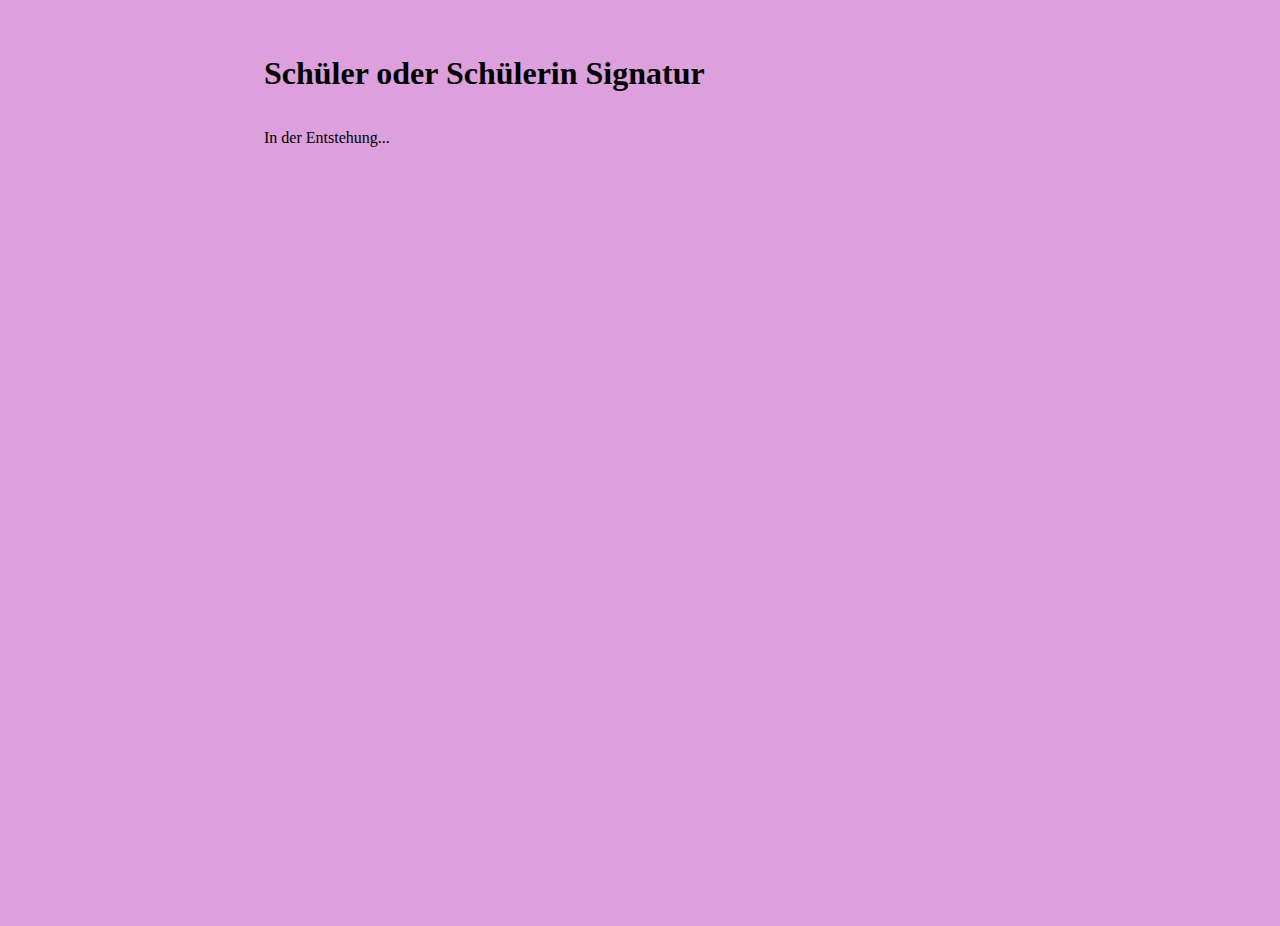
<file: sig-sus.html>
<!DOCTYPE html>
<html lang="en">
<head>
    <meta charset="UTF-8">
    <title>SchülerInnen :: Signaturen</title>
    <link rel="stylesheet" href="style.css">
</head>
<body>

<h1>Schüler oder Schülerin Signatur</h1>
<p>In der Entstehung...</p>
</body>
</html>
</file>
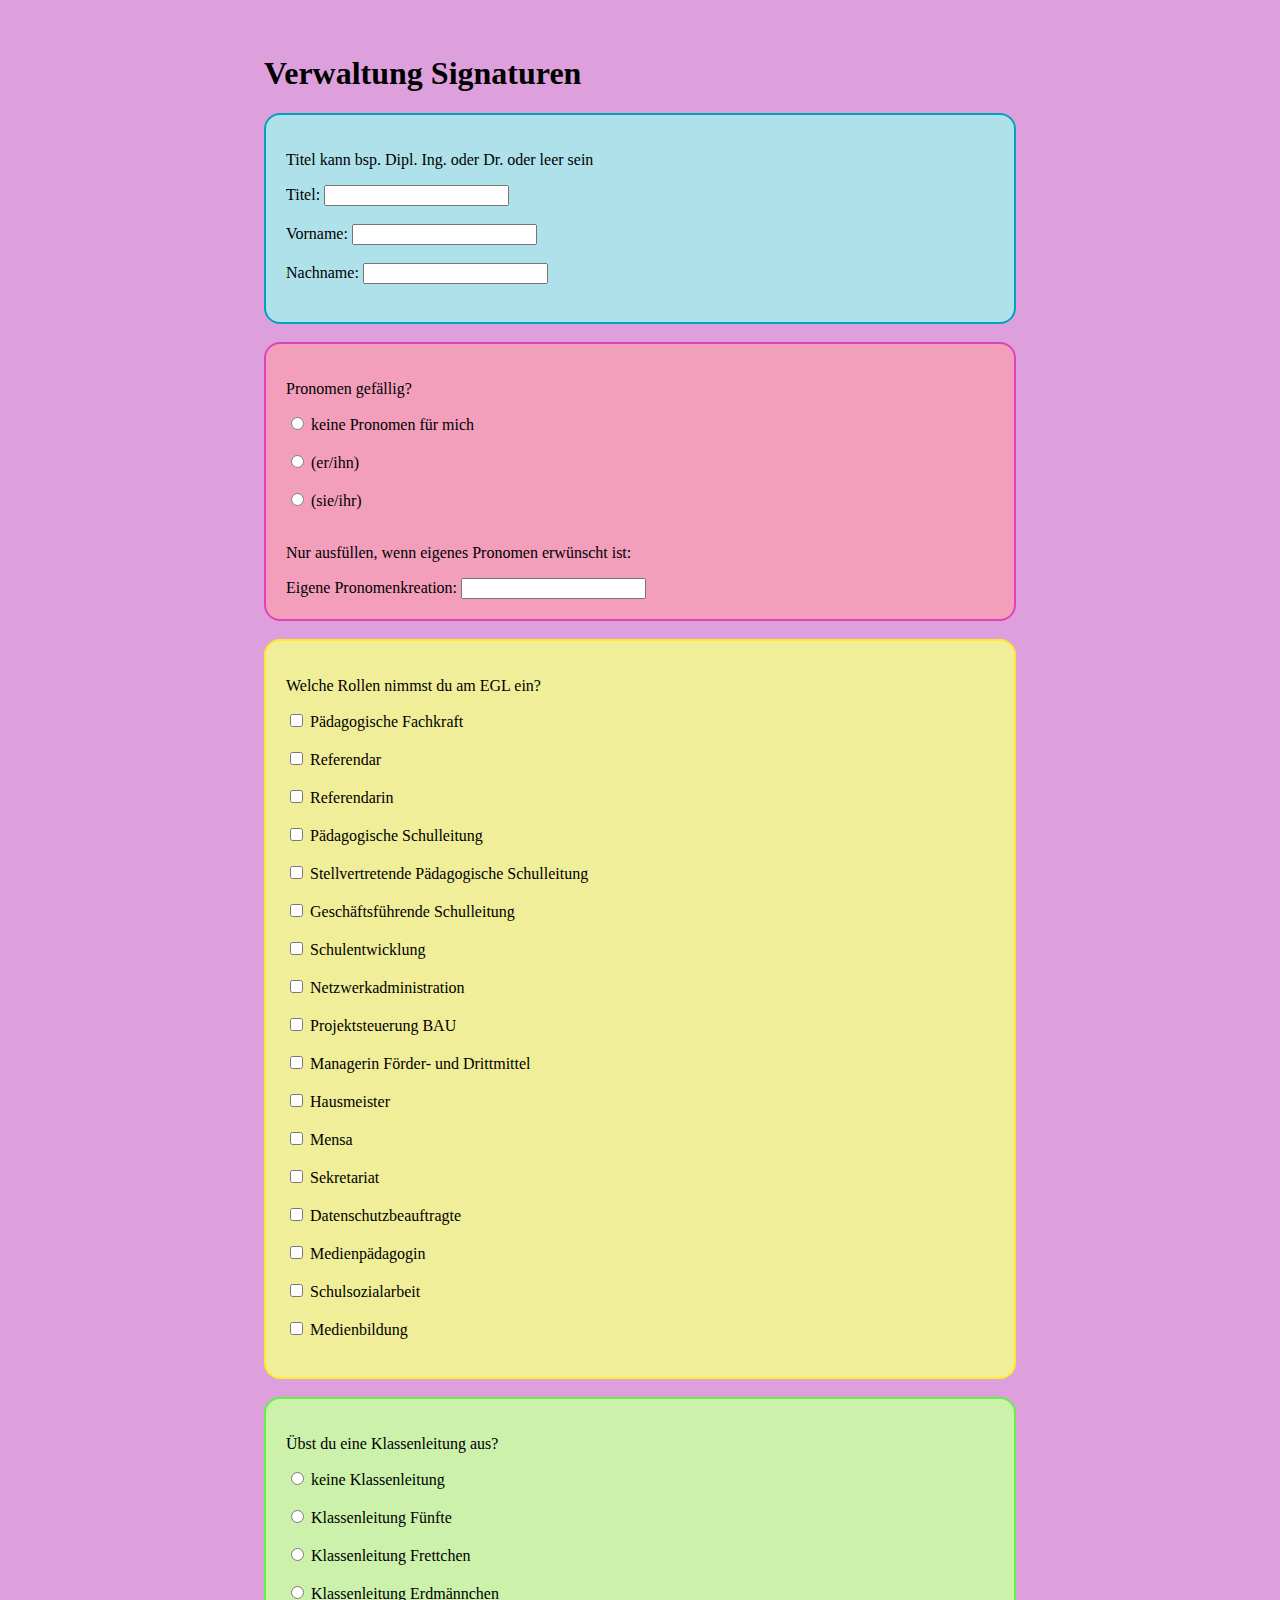
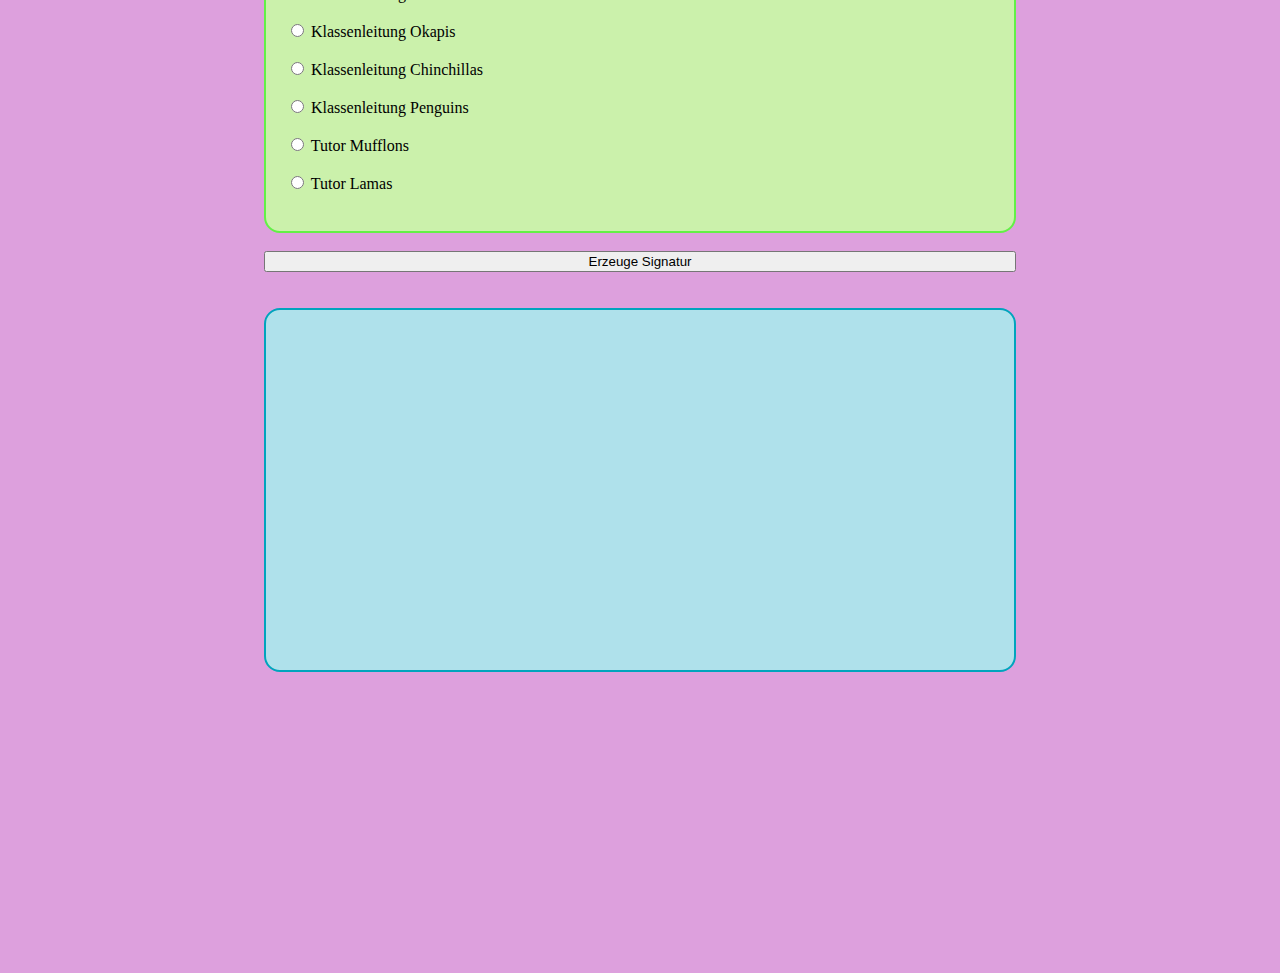
<file: sig-verwaltung.html>
<!DOCTYPE html>
<html lang="en">
<head>
    <meta charset="UTF-8">
    <title>Verwaltung :: Signaturen</title>
    <link rel="stylesheet" href="style.css">
    <script>
        function genSignatur(){
            var output = document.getElementById("output")
            if(output.innerHTML == ""){
            var vorname = document.getElementById("vorname").value;
            // document.write(vorname);

            output.innerHTML = vorname;
        } else {
            output.innerHTML = "";
        }

        }
    </script>
</head>
<body>

<h1>Verwaltung Signaturen</h1>
<form >
    <div class="hidden">
    <div>
        <p>Titel kann bsp. Dipl. Ing. oder Dr. oder leer sein</p>
        <label for="titel">Titel:</label>
        <input type="text" id="titel" name="titel"><br><br>
    </div>
    <div>
    <label for="vorname">Vorname:</label>
    <input type="text" id="vorname" name="vorname" required><br><br>
    </div>
    <div>
    <label for="nachname">Nachname:</label>
    <input type="text" id="nachname" name="nachname" required><br><br>
</div>
</div>
<br>
<div class="hidden4">
    <p>Pronomen gefällig?</p>
    <!-- keinePronomen -->
    <input type="radio" id="keinePronomen" name="pronomen" value="keinePronomen">
    <label for="keinePronomen">keine Pronomen für mich</label><br><br>
    <!-- malePronomen  -->
    <input type="radio" id="malePronomen" name="pronomen" value="malePronomen">
    <label for="malePronomen">(er/ihn)</label><br><br>
    <!-- femalePronomen -->
    <input type="radio" id="femalePronomen" name="pronomen" value="femalePronomen">
    <label for="femalePronomen">(sie/ihr)</label><br><br>
    <!-- eigenePronomen -->
    <p>Nur ausfüllen, wenn eigenes Pronomen erwünscht ist:</p>
    <label for="eigenesPronomen">Eigene Pronomenkreation:</label>
    <input type="text" id="eigenesPronomen" name="eigenesPronomen">
    

</div>
<br>
<div class="hidden2">
    <p>Welche Rollen nimmst du am EGL ein?</p>
    <input type="checkbox" id="paedagogin" name="paedagogin">
    <label for="paedagogin">Pädagogische Fachkraft</label><br><br>
    <input type="checkbox" id="paedagogischeSchulleitung" name="paedagogischeSchulleitung">
    <label for="paedagogischeSchulleitung">Referendar</label><br><br>
    <input type="checkbox" id="paedagogischeSchulleitung" name="paedagogischeSchulleitung">
    <label for="paedagogischeSchulleitung">Referendarin</label><br><br>
    <input type="checkbox" id="paedagogischeSchulleitung" name="paedagogischeSchulleitung">
    <label for="paedagogischeSchulleitung">Pädagogische Schulleitung</label><br><br>
    <input type="checkbox" id="paedagogischeSchulleitung" name="paedagogischeSchulleitung">
    <label for="paedagogischeSchulleitung">Stellvertretende Pädagogische Schulleitung</label><br><br>
    <input type="checkbox" id="paedagogischeSchulleitung" name="paedagogischeSchulleitung">
    <label for="paedagogischeSchulleitung">Geschäftsführende Schulleitung</label><br><br>
    <input type="checkbox" id="paedagogischeSchulleitung" name="paedagogischeSchulleitung">
    <label for="paedagogischeSchulleitung">Schulentwicklung</label><br><br>
    <input type="checkbox" id="paedagogischeSchulleitung" name="paedagogischeSchulleitung">
    <label for="paedagogischeSchulleitung">Netzwerkadministration</label><br><br>
    <input type="checkbox" id="paedagogischeSchulleitung" name="paedagogischeSchulleitung">
    <label for="paedagogischeSchulleitung">Projektsteuerung BAU</label><br><br>
    <input type="checkbox" id="paedagogischeSchulleitung" name="paedagogischeSchulleitung">
    <label for="paedagogischeSchulleitung">Managerin Förder- und Drittmittel</label><br><br>
    <input type="checkbox" id="paedagogischeSchulleitung" name="paedagogischeSchulleitung">
    <label for="paedagogischeSchulleitung">Hausmeister</label><br><br>
    <input type="checkbox" id="paedagogischeSchulleitung" name="paedagogischeSchulleitung">
    <label for="paedagogischeSchulleitung">Mensa</label><br><br>
    <input type="checkbox" id="paedagogischeSchulleitung" name="paedagogischeSchulleitung">
    <label for="paedagogischeSchulleitung">Sekretariat</label><br><br>
    <input type="checkbox" id="paedagogischeSchulleitung" name="paedagogischeSchulleitung">
    <label for="paedagogischeSchulleitung">Datenschutzbeauftragte</label><br><br>
    <input type="checkbox" id="paedagogischeSchulleitung" name="paedagogischeSchulleitung">
    <label for="paedagogischeSchulleitung">Medienpädagogin</label><br><br>
    <input type="checkbox" id="paedagogischeSchulleitung" name="paedagogischeSchulleitung">
    <label for="paedagogischeSchulleitung">Schulsozialarbeit</label><br><br>
    <input type="checkbox" id="paedagogischeSchulleitung" name="paedagogischeSchulleitung">
    <label for="paedagogischeSchulleitung">Medienbildung</label><br><br>
</div>
<br>
<div class="hidden3">
    <p>Übst du eine Klassenleitung aus?</p>
    <!-- keine Klassenleitung -->
    <input type="radio" id="keineKlassenleitung" name="klassenleitung" value="keineKlassenleitung">
    <label for="keineKlassenleitung">keine Klassenleitung</label><br><br>
    <!-- 5 Klasse  -->
    <input type="radio" id="KlassenleitungFuenfte" name="klassenleitung" value="KlassenleitungFuenfte">
    <label for="KlassenleitungFuenfte">Klassenleitung Fünfte</label><br><br>
    <!-- 6 Klasse Frettchen -->
    <input type="radio" id="KlassenleitungFrettchen" name="klassenleitung" value="KlassenleitungFrettchen">
    <label for="KlassenleitungFrettchen">Klassenleitung Frettchen</label><br><br>
    <!-- 7 Klasse Erdmännchen -->
    <input type="radio" id="KlassenleitungErdmaennchen" name="klassenleitung" value="KlassenleitungErdmaennchen">
    <label for="KlassenleitungErdmaennchen">Klassenleitung Erdmännchen</label><br><br>
    <!-- 8 Klasse Okapis  -->
    <input type="radio" id="KlassenleitungOkapis" name="klassenleitung" value="KlassenleitungOkapis">
    <label for="KlassenleitungOkapis">Klassenleitung Okapis</label><br><br>
    <!-- 9 Klasse Chinchillas -->
    <input type="radio" id="KlassenleitungChinchillas" name="klassenleitung" value="KlassenleitungChinchillas">
    <label for="KlassenleitungChinchillas">Klassenleitung Chinchillas</label><br><br>
    <!-- 10 Klasse Penguins -->
    <input type="radio" id="KlassenleitungPenguins" name="klassenleitung" value="KlassenleitungPenguins">
    <label for="KlassenleitungPenguins">Klassenleitung Penguins</label><br><br>
    <!-- 11 Klasse Mufflons -->
    <input type="radio" id="KlassenleitungMufflons" name="klassenleitung" value="KlassenleitungMufflons">
    <label for="KlassenleitungMufflons">Tutor Mufflons</label><br><br>
    <!-- 12 Klasse Lamas -->
    <input type="radio" id="KlassenleitungLamas" name="klassenleitung" value="KlassenleitungLamas">
    <label for="KlassenleitungLamas">Tutor Lamas</label><br><br>
</div>
</div>
<br>
</form>

<button onclick="genSignatur()">Erzeuge Signatur</button><br><br>
<div class="hidden" style="height: 320px;">
    <p id="output"></p>
</div>
<div style="margin-bottom: 40%; background-color: aquamarine;"></div>
</body>
</html>
</file>
<file: style.css>
html{
  height: 100%;
  margin: 0;
  padding-left: 20%;
  padding-top: 2%;
  padding-right: 20%;
}

body {
  display: flex;
  flex-direction: column;
  background-color: plum;
}

.hidden {
    background-color: #afe1eb;
    border: 2px solid #00A4BD;
    padding: 20px;
    border-radius: 1rem;  
  }

  .hidden2 {
    background-color: #f0ee98;
    border: 2px solid #ffea2e;
    padding: 20px;
    border-radius: 1rem;  
  }

  .hidden3 {
    background-color: #cbf1ab;
    border: 2px solid #62f146;
    padding: 20px;
    border-radius: 1rem;  
  }

  .hidden4 {
    background-color: #f39ebb;
    border: 2px solid #e043b9;
    padding: 20px;
    border-radius: 1rem;  
  }

  .hidden6 {
    background-color: #6eb1f0;
    border: 2px solid #2c9eeb;
    padding: 20px;
    border-radius: 1rem;  
  }

  .hidden5 {
    margin-top: 16px;
    background-color: #ffffff;
    border: 2px solid #949193;
    padding: 20px;
    border-radius: 1rem;  
  }


.container {
  flex: 1 0 auto;
  padding-bottom: 50px; /* Platz für den Footer */
}


footer {
  flex-shrink: 0;
  background-color: plum;
  padding: 10px;
  text-align: center;
  width: 100%;
  position: fixed;
  bottom: 0;
}

h3 a {
  display: flex;
  align-items: baseline;
  text-decoration: none;
  color: inherit;
}

.main-term {
  width: 300px; /* Passen Sie diese Breite nach Bedarf an */
  flex-shrink: 0;
}

.sub-term {
  flex-grow: 1;
}
</file>
